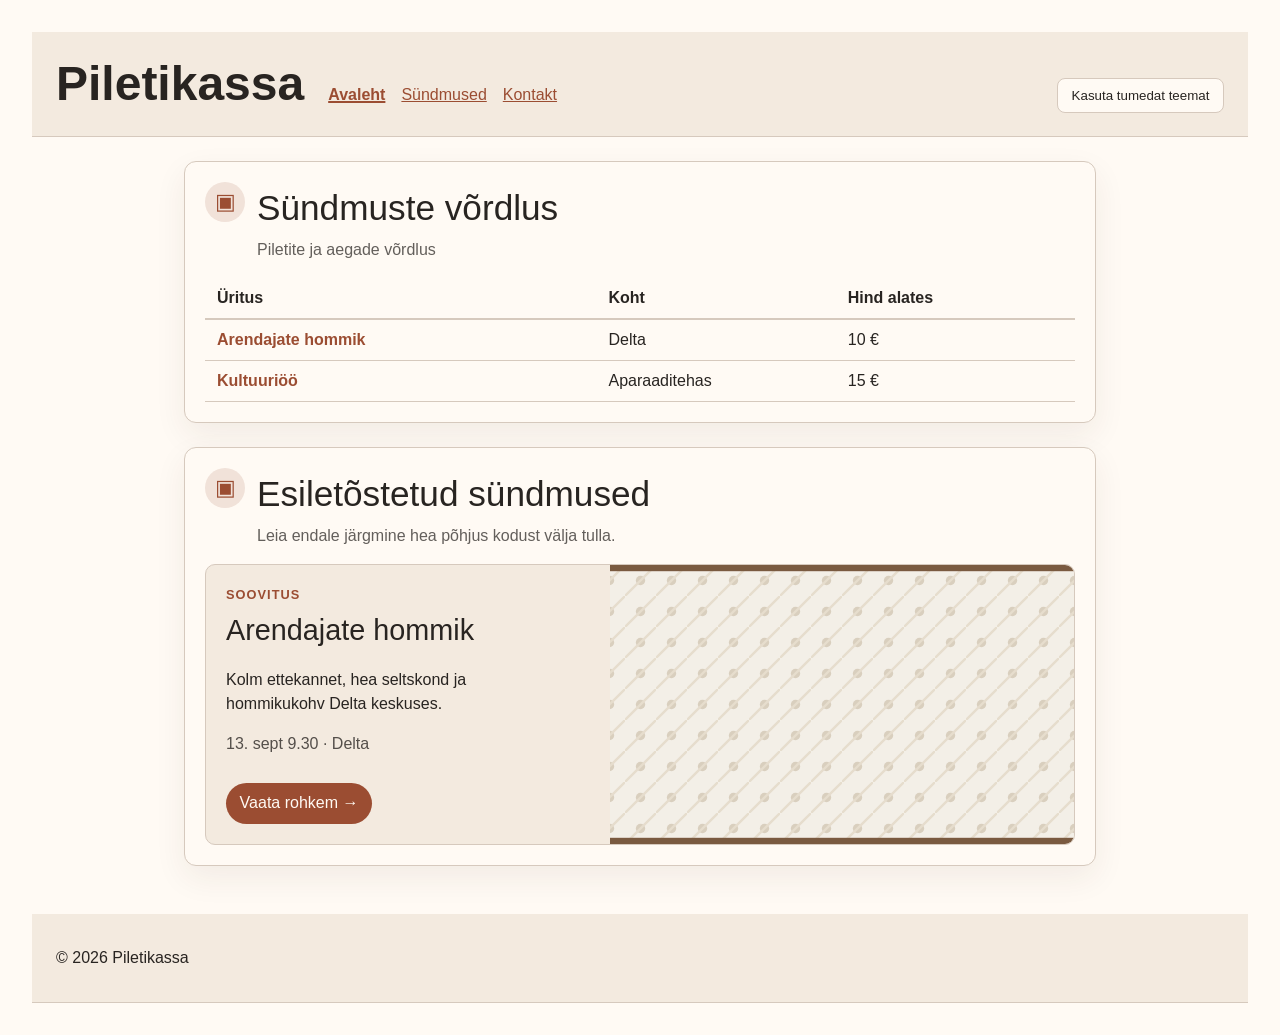
<file: avalik/index.html>
<!DOCTYPE html>
<html lang="et">

<head>
    <meta charset="UTF-8">
    <meta name="viewport" content="width=device-width, initial-scale=1.0">
    <title>Piletikassa - Sündmused</title>
    <link rel="stylesheet" href="stiil-1.css">
    <link rel="stylesheet" href="kihid.css">
    <link rel="stylesheet" href="paigutus.css">
</head>

<body>

    <a href="#main" class="hyppa">Hüppa põhisisu juurde</a>

    <header role="banner">
        <h1 class="logo">Piletikassa</h1>
        <nav aria-label="Peamenüü">
            <ul>
                <li><a href="index.html" aria-current="page">Avaleht</a></li>
                <li><a href="#sec-kaardid">Sündmused</a></li>
                <li><a href="mailto:info@piletikassa.test">Kontakt</a></li>
            </ul>
        </nav>
        <button class="teema-luliti" type="button" data-teema-luliti aria-pressed="false">
            Kasuta tumedat teemat
        </button>
    </header>

    <main id="main">

        <section class="ylevaade" aria-labelledby="sec-tabel">
            <div class="jaotis-pealkiri">
                <span class="jaotis-ikoon" aria-hidden="true">▣</span>
                <div>
                    <h2 id="sec-tabel">Sündmuste võrdlus</h2>
                    <p>Piletite ja aegade võrdlus</p>
                </div>
            </div>
            <table class="sundmuste-tabel">
                <caption class="visuaalselt-peidetud">Piletite ja aegade võrdlus</caption>
                <thead>
                    <tr>
                        <th scope="col">Üritus</th>
                        <th scope="col">Koht</th>
                        <th scope="col">Hind alates</th>
                    </tr>
                </thead>
                <tbody>
                    <tr>
                        <th scope="row"><a href="ost.html">Arendajate hommik</a></th>
                        <td>Delta</td>
                        <td>10 €</td>
                    </tr>
                    <tr>
                        <th scope="row"><a href="ost.html">Kultuuriöö</a></th>
                        <td>Aparaaditehas</td>
                        <td>15 €</td>
                    </tr>
                </tbody>
            </table>
        </section>

        <section class="esiletostetud" aria-labelledby="sec-kaardid">
            <div class="jaotis-pealkiri">
                <span class="jaotis-ikoon" aria-hidden="true">▣</span>
                <div>
                    <h2 id="sec-kaardid">Esiletõstetud sündmused</h2>
                    <p>Leia endale järgmine hea põhjus kodust välja tulla.</p>
                </div>
            </div>

            <article class="sundmuse-kaart">
                <div class="sundmuse-sisu">
                    <p class="silt">Soovitus</p>
                    <h3><a href="ost.html">Arendajate hommik</a></h3>
                    <p>Kolm ettekannet, hea seltskond ja hommikukohv Delta keskuses.</p>
                    <p class="meta"><time datetime="2026-09-13T09:30">13. sept 9.30</time> · Delta</p>
                    <a class="toimingu-link" href="ost.html">Vaata rohkem <span aria-hidden="true">→</span></a>
                </div>
                <img src="pildid/muster.svg" width="640" height="360" loading="lazy" decoding="async"
                    alt="Abstraktne muster Arendajate hommiku sündmusekaardil">
            </article>
        </section>

    </main>

    <footer role="contentinfo">
        <p>&copy; 2026 Piletikassa</p>
    </footer>

    <script type="module" src="teema.js"></script>
</body>

</html>
</file>
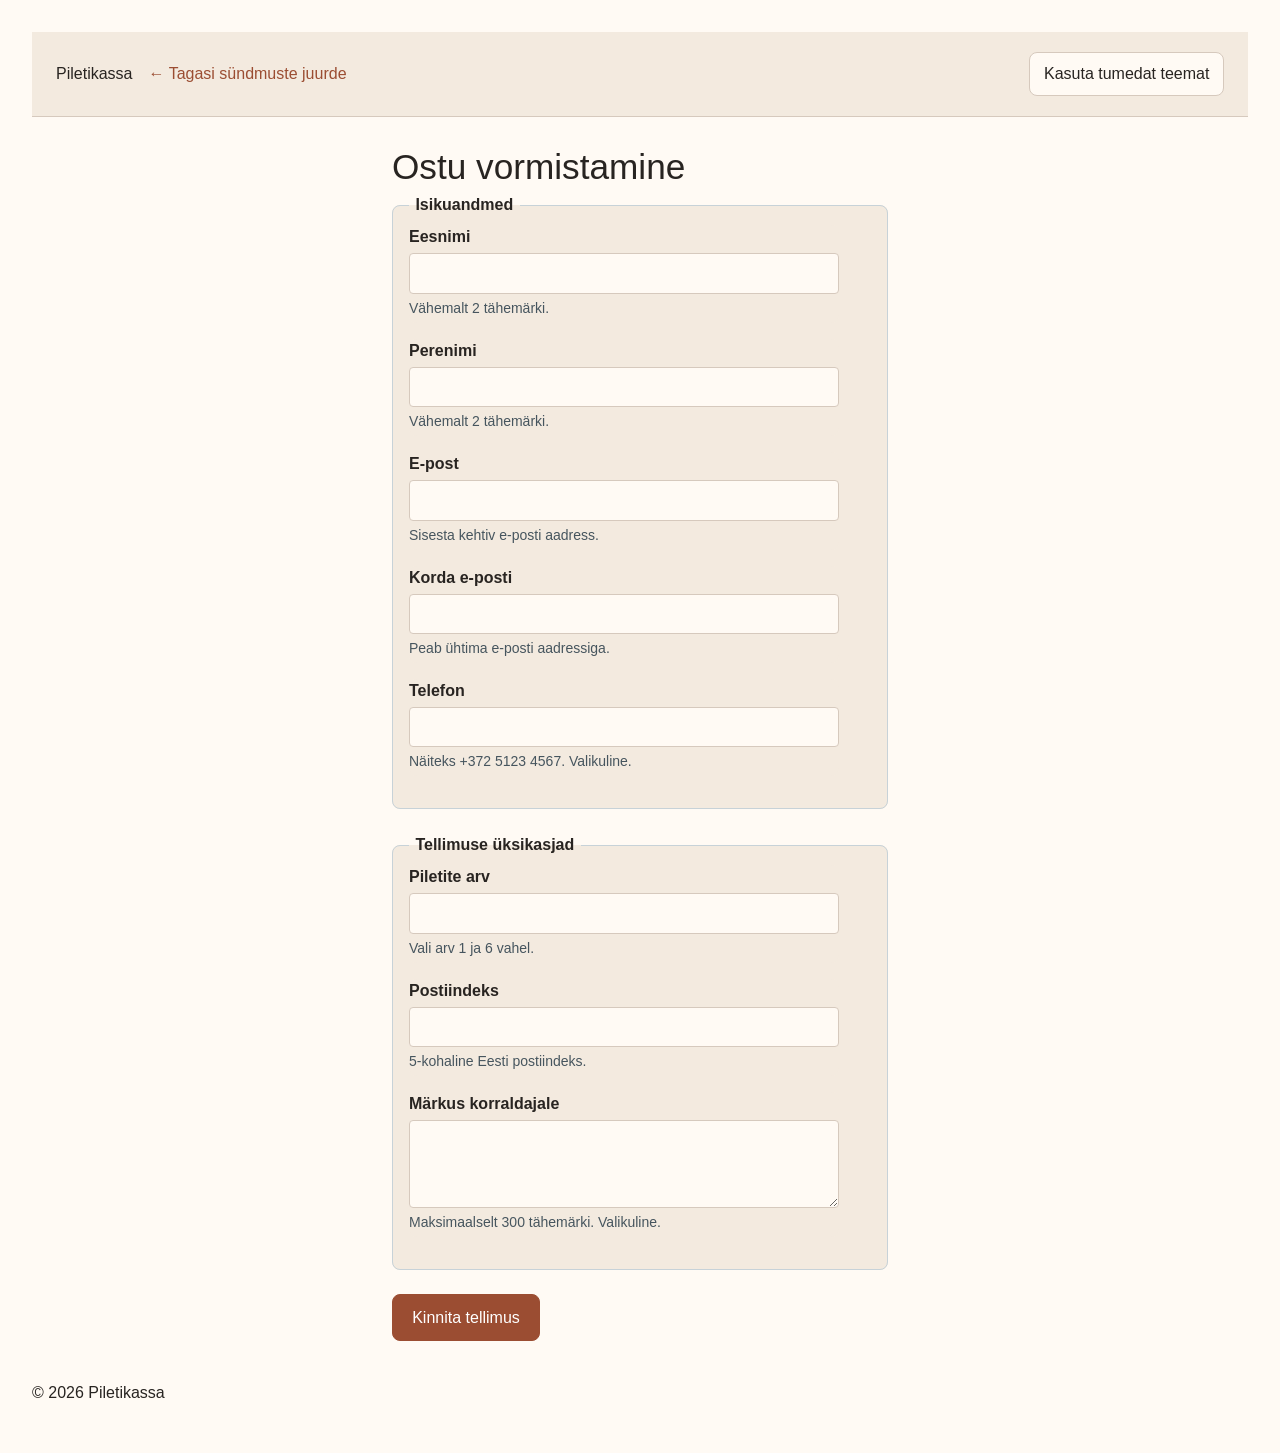
<file: avalik/ost.html>
<!DOCTYPE html>
<html lang="et">

<head>
    <meta charset="UTF-8">
    <meta name="viewport" content="width=device-width, initial-scale=1.0">
    <title>Piletikassa - Ostuvorm</title>
    <link rel="stylesheet" href="stiil-2.css">
    <link rel="stylesheet" href="kihid.css">
    <link rel="stylesheet" href="paigutus.css">
</head>

<body>

    <header role="banner">
        <a class="logo" href="index.html">Piletikassa</a>
        <a class="tagasi-link" href="index.html">← Tagasi sündmuste juurde</a>
        <button class="teema-luliti" type="button" data-teema-luliti aria-pressed="false">
            Kasuta tumedat teemat
        </button>
    </header>

    <main id="main">
        <h2>Ostu vormistamine</h2>

        <form novalidate>
            <fieldset>
                <legend>Isikuandmed</legend>

                <p class="valja">
                    <label for="eesnimi">Eesnimi</label>
                    <input id="eesnimi" name="eesnimi" type="text" required minlength="2" autocomplete="given-name"
                        aria-describedby="eesnimi-abi eesnimi-viga">
                    <span class="abi" id="eesnimi-abi">Vähemalt 2 tähemärki.</span>
                    <span class="viga" id="eesnimi-viga" role="alert"></span>
                </p>

                <p class="valja">
                    <label for="perenimi">Perenimi</label>
                    <input id="perenimi" name="perenimi" type="text" required minlength="2" autocomplete="family-name"
                        aria-describedby="perenimi-abi perenimi-viga">
                    <span class="abi" id="perenimi-abi">Vähemalt 2 tähemärki.</span>
                    <span class="viga" id="perenimi-viga" role="alert"></span>
                </p>

                <p class="valja">
                    <label for="email">E-post</label>
                    <input id="email" name="email" type="email" required autocomplete="email"
                        aria-describedby="email-abi email-viga">
                    <span class="abi" id="email-abi">Sisesta kehtiv e-posti aadress.</span>
                    <span class="viga" id="email-viga" role="alert"></span>
                </p>

                <p class="valja">
                    <label for="email2">Korda e-posti</label>
                    <input id="email2" name="email2" type="email" required autocomplete="email"
                        aria-describedby="email2-abi email2-viga">
                    <span class="abi" id="email2-abi">Peab ühtima e-posti aadressiga.</span>
                    <span class="viga" id="email2-viga" role="alert"></span>
                </p>

                <p class="valja">
                    <label for="telefon">Telefon</label>
                    <input id="telefon" name="telefon" type="tel" pattern="\+?[0-9 ]{7,15}" autocomplete="tel"
                        aria-describedby="telefon-abi telefon-viga">
                    <span class="abi" id="telefon-abi">Näiteks +372 5123 4567. Valikuline.</span>
                    <span class="viga" id="telefon-viga" role="alert"></span>
                </p>
            </fieldset>

            <fieldset>
                <legend>Tellimuse üksikasjad</legend>

                <p class="valja">
                    <label for="kogus">Piletite arv</label>
                    <input id="kogus" name="kogus" type="number" required min="1" max="6" step="1"
                        aria-describedby="kogus-abi kogus-viga">
                    <span class="abi" id="kogus-abi">Vali arv 1 ja 6 vahel.</span>
                    <span class="viga" id="kogus-viga" role="alert"></span>
                </p>

                <p class="valja">
                    <label for="indeks">Postiindeks</label>
                    <input id="indeks" name="indeks" type="text" pattern="[0-9]{5}" required autocomplete="postal-code"
                        aria-describedby="indeks-abi indeks-viga">
                    <span class="abi" id="indeks-abi">5-kohaline Eesti postiindeks.</span>
                    <span class="viga" id="indeks-viga" role="alert"></span>
                </p>

                <p class="valja">
                    <label for="markus">Märkus korraldajale</label>
                    <textarea id="markus" name="markus" rows="3" maxlength="300"
                        aria-describedby="markus-abi markus-viga"></textarea>
                    <span class="abi" id="markus-abi">Maksimaalselt 300 tähemärki. Valikuline.</span>
                    <span class="viga" id="markus-viga" role="alert"></span>
                </p>
            </fieldset>

            <button type="submit">Kinnita tellimus</button>
        </form>
    </main>

    <footer role="contentinfo">
        <p>&copy; 2026 Piletikassa</p>
    </footer>

    <script type="module" src="valideerimine.js"></script>
    <script type="module" src="teema.js"></script>
</body>

</html>
</file>
<file: avalik/stiil-1.css>
/* C02 Ex1 — näidislahendus. Nii palju stiili, et fookus ja kontrast oleks
    kontrollitavad; kaskaad ja žetoonid tulevad ülesandes 3. */

body {
  font-family: "Trebuchet MS", sans-serif;
  line-height: 1.5;
  margin: 0;
  color: var(--tekst, #1a1a1a);
  background: var(--pinnad, #fff);
}

a {
  color: var(--rõhk, #9b4d32);
}

/* ★ HÜPPELINK. Esimene fookustatav element lehel; nähtav ainult siis, kui
   ta fookuse saab. Klaviatuurikasutaja ei pea 30 navilinki läbi tabima. */
.hyppa {
  position: absolute;
  left: -9999px;
}

.hyppa:focus {
  position: static;
  display: inline-block;
  padding: 0.5rem 1rem;
  background: #0b3d52;
  color: #fff;
}

/* ★ NÄHTAV FOOKUS. `outline: none` ilma asenduseta on kõige levinum
   ligipääsetavuse viga. :focus-visible annab ääre klaviatuurile, aga mitte
   hiireklõpsule. */
:focus-visible {
  outline: 3px solid #0b6b8f;
  outline-offset: 2px;
}

header,
footer {
  padding: 1rem 1.5rem;
  background: var(--pind-teine, #f2f5f7);
  border-block-end: 1px solid var(--jooned, #d5dde2);
}

header {
  display: flex;
  gap: 1.5rem;
  align-items: baseline;
  flex-wrap: wrap;
}

.logo {
  font-weight: 700;
  margin: 0;
  color: var(--tekst, #282421);
  text-decoration: none;
}

nav ul {
  display: flex;
  gap: 1rem;
  list-style: none;
  margin: 0;
  padding: 0;
}

/* Praegune leht on märgitud aria-current-iga; anname talle ka nähtava vahe,
   sest ainult ekraanilugejale märkimine jätab nägija ilma. */
nav [aria-current="page"] {
  font-weight: 700;
  text-decoration-thickness: 2px;
}

.teema-luliti {
  margin-inline-start: auto;
  padding: 0.55rem 0.85rem;
  border: 1px solid var(--jooned, #d5dde2);
  border-radius: var(--raadius, 6px);
  background: var(--pinnad, #fff);
  color: var(--tekst, #1a1a1a);
  cursor: pointer;
}

.teema-luliti:hover {
  border-color: var(--rõhk, #9b4d32);
}

.ylevaade,
.esiletostetud {
  margin-block-end: 1.5rem;
  padding: 1.25rem;
  border: 1px solid var(--jooned, #d6c9bd);
  border-radius: 12px;
  background: var(--pinnad, #fffaf4);
  box-shadow: 0 0.75rem 2rem rgb(70 42 28 / 7%);
}

.jaotis-pealkiri {
  display: flex;
  align-items: flex-start;
  gap: 0.75rem;
  margin-block-end: 1rem;
}

.jaotis-pealkiri h2 {
  margin: 0;
}

.jaotis-pealkiri p {
  margin-block: 0.2rem 0;
  opacity: 0.72;
}

.jaotis-ikoon {
  display: grid;
  flex: 0 0 2.5rem;
  place-items: center;
  inline-size: 2.5rem;
  block-size: 2.5rem;
  border-radius: 50%;
  background: color-mix(in srgb, var(--rõhk) 14%, var(--pinnad));
  color: var(--rõhk);
  font-size: 1.35rem;
}

.visuaalselt-peidetud {
  position: absolute;
  inline-size: 1px;
  block-size: 1px;
  overflow: hidden;
  clip: rect(0 0 0 0);
  clip-path: inset(50%);
  white-space: nowrap;
}

main {
  max-width: 60rem;
  margin: 0 auto;
  padding: 1.5rem;
}

table {
  border-collapse: collapse;
  width: 100%;
}

caption {
  text-align: left;
  padding-block-end: 0.5rem;
  color: var(--tekst, #46555e);
  /* kontrast valgel 7,72:1 — mõõdetud, mitte arvatud */
}

th,
td {
  text-align: left;
  padding: 0.5rem 0.75rem;
  border-block-end: 1px solid var(--jooned, #d5dde2);
}

thead th {
  border-block-end-width: 2px;
}

.sundmuste-tabel th:first-child {
  inline-size: 45%;
}

.sundmuste-tabel {
  table-layout: fixed;
}

.sundmuste-tabel th,
.sundmuste-tabel td {
  overflow-wrap: anywhere;
}

.sundmuste-tabel a {
  font-weight: 700;
  text-decoration: none;
}

.sundmuste-tabel a:hover,
.toimingu-link:hover {
  text-decoration: underline;
}

.sundmuse-kaart {
  display: grid;
  grid-template-columns: minmax(0, 0.9fr) minmax(16rem, 1.1fr);
  gap: 1.5rem;
  align-items: center;
  overflow: hidden;
  border: 1px solid var(--jooned, #d6c9bd);
  border-radius: 10px;
  background: var(--pind-teine, #f3eadf);
}

.sundmuse-sisu {
  padding: 1.25rem;
}

.sundmuse-sisu h3 {
  margin-block: 0.3rem 0.6rem;
  font-size: clamp(1.35rem, 1rem + 1vw, 2rem);
}

.sundmuse-sisu h3 a {
  color: var(--tekst);
  text-decoration: none;
}

.silt {
  margin: 0;
  color: var(--rõhk);
  font-size: 0.8rem;
  font-weight: 700;
  letter-spacing: 0.08em;
  text-transform: uppercase;
}

.sundmuse-kaart img {
  align-self: stretch;
  max-width: 100%;
  min-block-size: 15rem;
  height: auto;
  object-fit: cover;
}

.meta {
  color: var(--tekst, #46555e);
  opacity: 0.78;
}

.toimingu-link {
  display: inline-block;
  margin-block-start: 0.65rem;
  padding: 0.55rem 0.85rem;
  border-radius: 999px;
  background: var(--rõhk);
  color: var(--pinnad);
  text-decoration: none;
}

/* ★ Jõudluse optimeerimine 5000 kaardi jaoks */
.kaart {
  content-visibility: auto;
  contain-intrinsic-size: auto 10rem;
  padding: 1rem;
  border: 1px solid #d5dde2;
  border-radius: var(--raadius, 6px);
  background: var(--pind-teine, #fff);
  margin-block-end: 1rem;
}

@media (max-width: 42rem) {
  header {
    align-items: flex-start;
  }

  .teema-luliti {
    margin-inline-start: 0;
  }

  .sundmuse-kaart {
    grid-template-columns: 1fr;
  }

  .sundmuse-kaart img {
    order: -1;
    min-block-size: 12rem;
  }
}
</file>
<file: avalik/kihid.css>
/* 1. Kuuluta viis kihti ühe reaga, enne ühtki reeglit. */
@layer alused, raamistik, komponendid, meie, erand;

/* 2. Pane žetoonid kihti alused: pinnad, tekst, jooned, röhk, samm ja raadius. */
@layer alused {
    :root {
        --pinnad: #fffaf4;
        --pind-teine: #f3eadf;
        --tekst: #282421;
        --jooned: #d6c9bd;
        --rõhk: #9b4d32;
        --fookus: #b96842;
        --samm: 1rem;
        --raadius: 8px;
    }

    /* 3. Tee tume teema kolmes astmes: :root, prefers-color-scheme, data-teema. */
    @media (prefers-color-scheme: dark) {
        :root {
            --pinnad: #211f1d;
            --pind-teine: #302b27;
            --tekst: #f5eee7;
            --jooned: #665950;
            --rõhk: #e6a17e;
            --fookus: #f0b18e;
        }
    }

    :root[data-teema="hele"] {
        --pinnad: #fffaf4;
        --pind-teine: #f3eadf;
        --tekst: #282421;
        --jooned: #d6c9bd;
        --rõhk: #9b4d32;
        --fookus: #b96842;
    }

    :root[data-teema="tume"] {
        --pinnad: #211f1d;
        --pind-teine: #302b27;
        --tekst: #f5eee7;
        --jooned: #665950;
        --rõhk: #e6a17e;
        --fookus: #f0b18e;
    }
}

/* 4. Lisa color-scheme, et ka kerimisribad ja väljad teemaga kaasa läheksid. */
@layer alused {
    :root {
        color-scheme: light dark;
    }

    @media (prefers-color-scheme: dark) {
        :root {
            color-scheme: dark;
        }
    }

    :root[data-teema="hele"] {
        color-scheme: light;
    }

    :root[data-teema="tume"] {
        color-scheme: dark;
    }
}

/* 6. Pane sama .valja reegel kihtidesse raamistik ja meie; vaata, kumb võidab. */
@layer raamistik {
    .valja {
        background: var(--pind-teine);
    }
}

@layer meie {
    .valja {
        border-radius: var(--raadius);
    }
}

/* 7. Kasuta :where() lähtestuseks ja :is() rühmitamiseks — arvuta mõlema hind. */
@layer komponendid {

    /* :where() всегда имеет специфичность 0-0-0, независимо от селекторов внутри */
    :where(h1, h2, h3) {
        margin: 0;
        font-weight: normal;
    }

    /* :is() принимает наибольшую специфичность среди своих аргументов (для h2, h3 это 0-0-1) */
    :is(h2, h3) {
        color: var(--tekst);
    }
}
</file>
<file: avalik/paigutus.css>
/* avalik/paigutus.css */

/* 1. Sea box-sizing: border-box kõigele, ka ::before ja ::after. */
*,
*::before,
*::after {
    box-sizing: border-box;
}

/* 2. Kasuta rem-i paigutuses ja em-i seal, kus asi kasvab oma kirjaga. */
body {
    font-size: 1rem;
    padding: 2rem;
    /* rem в разметке и отступах */
}

.nupp {
    padding: 0.5em 1em;
    /* em внутри компонентов, зависящих от размера шрифта кнопки */
    font-size: 1.2rem;
}

/* 3. Vaheta margin-left ja width loogiliste omaduste vastu. */
.konteiner {
    /* Вместо margin-left и width используем логические аналоги */
    margin-inline-start: auto;
    margin-inline-end: auto;
    inline-size: 100%;
}

/* 4. Piira rea pikkust ch-ga ja kasuta min()-i, et ta ka kitsal ekraanil peaks. */
p {
    inline-size: min(calc(100% - 2rem), 60ch);
}

/* 6. Tee ruudustik auto-fit ja minmax abil, ilma ühegi meediapäringuta. */
.kaardid-grid {
    display: grid;
    grid-template-columns: repeat(auto-fit, minmax(16rem, 1fr));
    gap: var(--samm);
}

/* 7. Kasuta subgridit, et kaardid read joonduksid kaartide VAHEL. */
.kaart {
    display: grid;
    grid-template-rows: subgrid;
    grid-row: span 3;
}

/* 8. Anna kaardile container-type ja kirjuta talle @container reegel. */
.kaart {
    container-type: inline-size;
}

@container (min-width: 30rem) {
    .kaart {
        padding: 2rem;
    }
}

/* 9. Arvuta h1 ja h2 clamp() väärtused kaheksal ekraanilaiusel. */
h1 {
    font-size: clamp(1.75rem, 1rem + 2.5vw, 3rem);
}

h2 {
    font-size: clamp(1.35rem, 0.8rem + 1.8vw, 2.2rem);
}
</file>
<file: avalik/stiil-2.css>
/* C02 Ex2 — näidislahendus. Vormi seisundite stiil. */

body {
  font-family: "Trebuchet MS", sans-serif;
  line-height: 1.5;
  margin: 0;
  color: var(--tekst, #1a1a1a);
  background: var(--pinnad, #fff);
}

header {
  display: flex;
  align-items: center;
  gap: 1rem;
  padding: 1.25rem 1.5rem;
  background: var(--pind-teine, #f2f5f7);
  border-block-end: 1px solid var(--jooned, #c7d2d8);
}

.logo {
  margin: 0;
  color: var(--tekst, #1a1a1a);
  text-decoration: none;
}

.tagasi-link {
  color: var(--rõhk, #9b4d32);
  text-decoration: none;
}

.tagasi-link:hover {
  text-decoration: underline;
}

main {
  max-width: 34rem;
  margin: 0 auto;
  padding: 1.5rem;
}

fieldset {
  border: 1px solid #c7d2d8;
  border-radius: var(--raadius, 6px);
  margin: 0 0 1.5rem;
  padding: 0.5rem 1rem 1rem;
  background: var(--pind-teine, #f8fafb);
}

legend {
  font-weight: 700;
  padding: 0 0.4rem;
}

.valja {
  display: flex;
  flex-direction: column;
  gap: 0.25rem;
  margin: 0 0 1rem;
}

label {
  font-weight: 600;
}

input,
select,
textarea {
  font: inherit;
  padding: 0.45rem 0.6rem;
  border: 1px solid var(--jooned, #94a6b0);
  border-radius: 4px;
  background: var(--pinnad, #fff);
}

:focus-visible {
  outline: 3px solid #0b6b8f;
  outline-offset: 2px;
}

/* ★ :user-invalid, MITTE :invalid.
   `:invalid` kehtib kohe lehe avanemisel — tühi kohustuslik väli ON kehtetu
   ja punaseks läheks terve vorm enne, kui kasutaja on midagi teinud.
   `:user-invalid` ootab ära, kuni kasutaja on väljaga tegelenud. */
input:user-invalid,
select:user-invalid,
textarea:user-invalid {
  border-color: #a4262c;
  background: color-mix(in srgb, var(--pinnad, #fff) 90%, #a4262c);
}

input:user-valid,
select:user-valid {
  border-color: #1f7a4d;
}

.abi {
  font-size: 0.875rem;
  color: #46555e;
}

/* Veakast on ALATI DOM-is olemas, ka tühjana: role="alert" element, mis
   alles vea hetkel luuakse, jääb sageli ette lugemata. */
.viga {
  font-size: 0.875rem;
  color: #a4262c;
  min-height: 1.25rem;
}

.viga:empty {
  min-height: 0;
}

/* Märkeruut kõrvuti sildiga, mitte üksteise all. */
.valja:has(> input[type="checkbox"]) {
  flex-direction: row;
  align-items: baseline;
  gap: 0.5rem;
  flex-wrap: wrap;
}

.valja:has(> input[type="checkbox"]) .viga {
  flex-basis: 100%;
}

button {
  font: inherit;
  padding: 0.65rem 1.2rem;
  border-radius: var(--raadius, 6px);
  border: 1px solid var(--rõhk, #0b3d52);
  background: var(--rõhk, #0b3d52);
  color: #fff;
  cursor: pointer;
}

.teema-luliti {
  margin-inline-start: auto;
  padding: 0.55rem 0.85rem;
  border: 1px solid var(--jooned, #c7d2d8);
  border-radius: var(--raadius, 6px);
  background: var(--pinnad, #fff);
  color: var(--tekst, #1a1a1a);
}

button[type="reset"] {
  background: var(--pinnad, #fff);
  color: var(--rõhk, #0b3d52);
}
</file>
